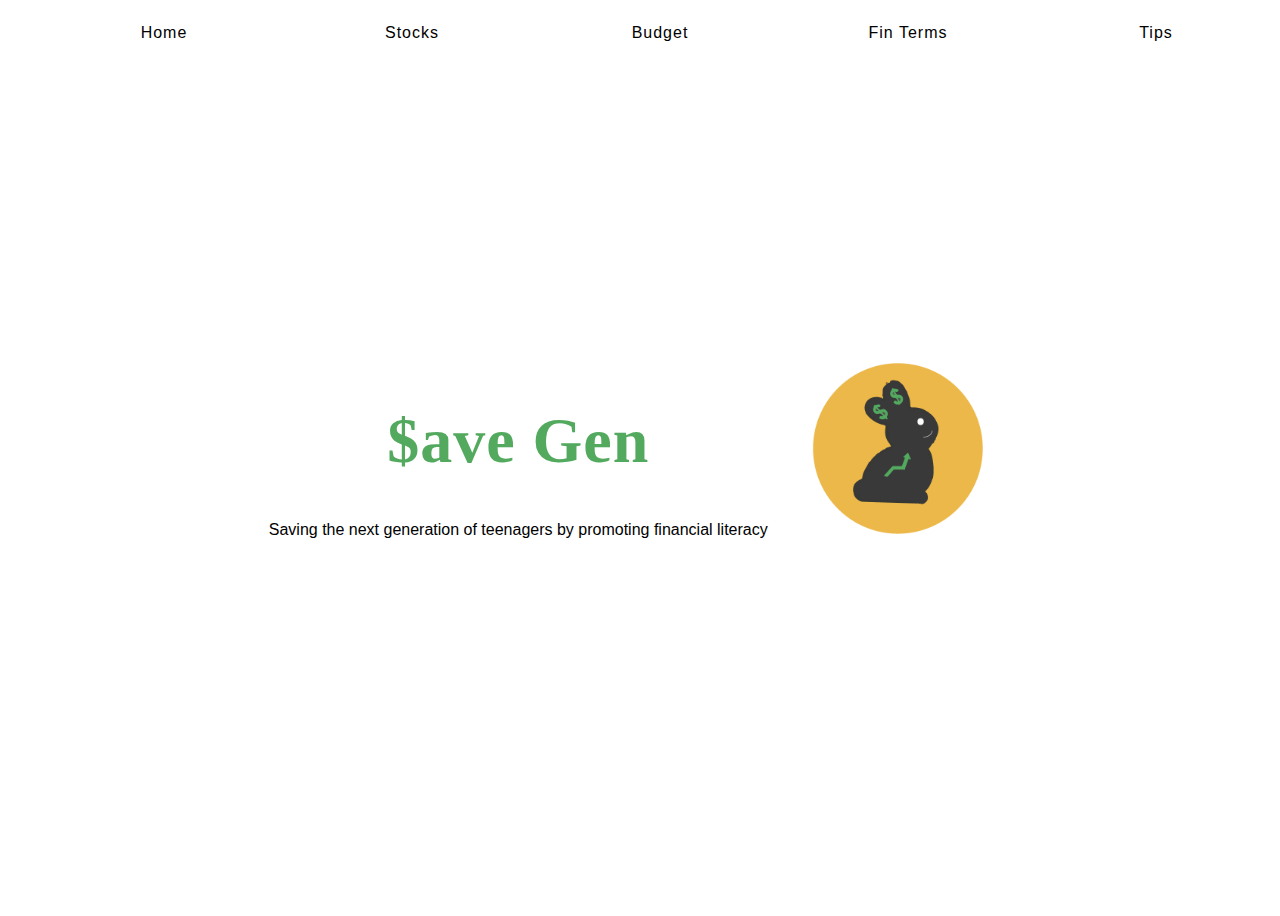
<file: index.html>
<!DOCTYPE html>
<!--[if lt IE 7]>      <html class="no-js lt-ie9 lt-ie8 lt-ie7"> <![endif]-->
<!--[if IE 7]>         <html class="no-js lt-ie9 lt-ie8"> <![endif]-->
<!--[if IE 8]>         <html class="no-js lt-ie9"> <![endif]-->
<!--[if gt IE 8]><!--> <html class="no-js"> <!--<![endif]-->
  <head>
    <meta charset="utf-8">
    <meta http-equiv="X-UA-Compatible" content="IE=edge">
    <title></title>
    <meta name="description" content="">
    <meta name="viewport" content="width=device-width, initial-scale=1">
    <link rel="stylesheet" href="active.css">
  </head>
  <body>
    <!--[if lt IE 7]>
      <p class="browsehappy">You are using an <strong>outdated</strong> browser. Please <a href="#">upgrade your browser</a> to improve your experience.</p>
    <![endif]-->
    <nav id="navbar">
      <ul>
         <a class="nav-link" href="#home"><li>Home</li></a>
          <a class ="nav-link" href="#stocks"><li>Stocks</li></a>
          <a class ="nav-link" href="#stocks"><li>Budget</li></a>
          <a class ="nav-link" href="#fin-terms"><li>Fin Terms</li></a>
          <a class ="nav-link" href="#tips"><li>Tips</li></a>
      </ul>
    </nav>

    <section id="welcome-section">
      <div id="welcome-header">

       <div id="title">
      <h1>$ave Gen</h2>
      <p> Saving the next generation of teenagers by promoting financial literacy</p>
         </div>
         <img src="./images/moneybunny-01.png">
      </div>
    </section>

    <script src="" async defer></script>
  </body>
</html>
</file>
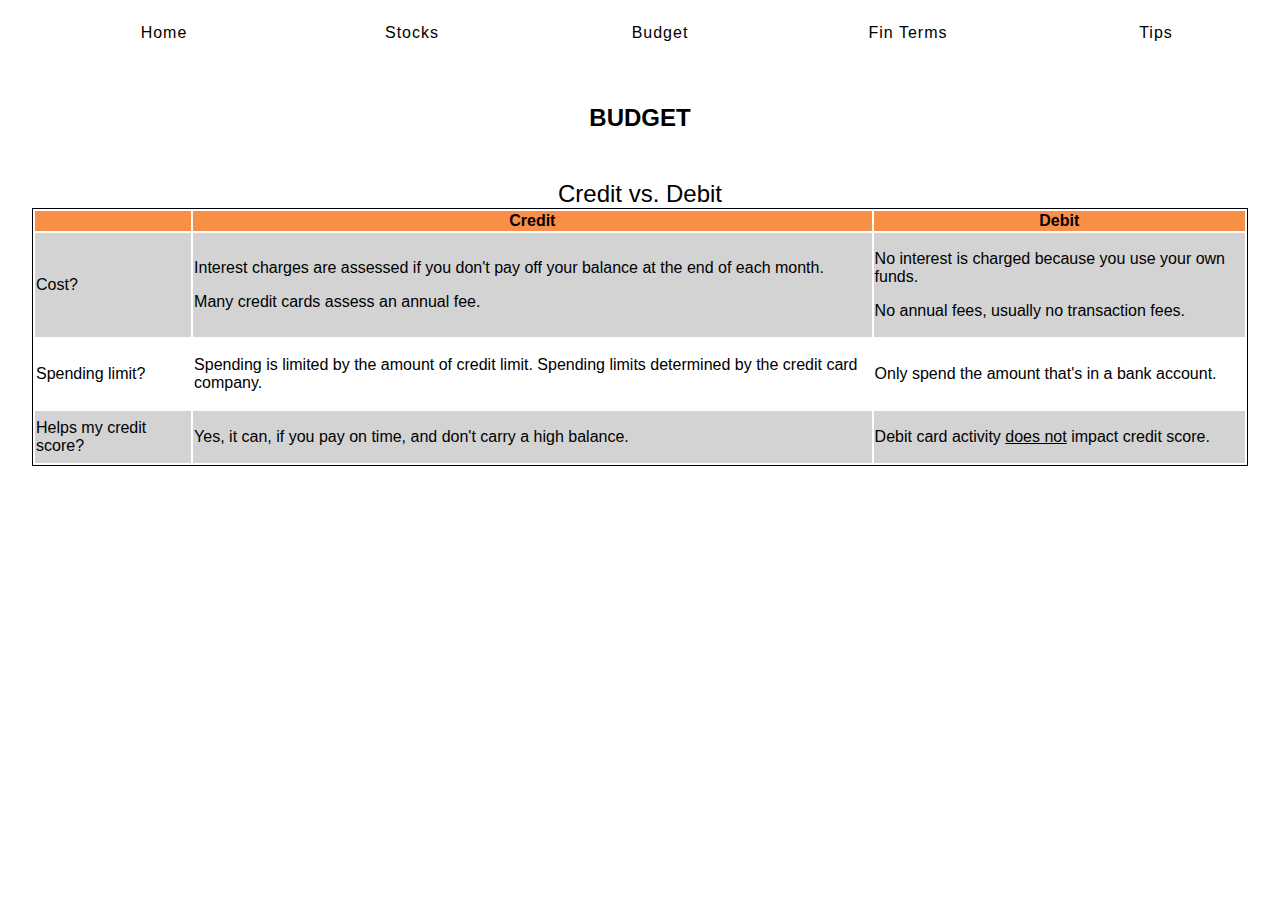
<file: budget.html>
<!DOCTYPE html>

  <head>
    <meta charset="utf-8">
    <meta http-equiv="X-UA-Compatible" content="IE=edge">
    <title></title>
    <meta name="description" content="">
    <meta name="viewport" content="width=device-width, initial-scale=1">
    <link rel="stylesheet" href="active.css">
    <style>
      * {
        box-sizing: border-box;
      }
      /* Create two equal columns that floats next to each other */
      .column {
        float: left;
        width: 50%;
        padding: 10px;
        height: 300px; /* Should be removed. Only for demonstration */
      }
      /* Clear floats after the columns */
      .row:after {
        content: “”;
        display: table;
        clear: both;
      }
      </style>
      </head>

  <body>

    <nav id="navbar">
      <ul>
         <a class="nav-link" href="index.html"><li>Home</li></a>
          <a class ="nav-link" href="stocks.html"><li>Stocks</li></a>
          <a class ="nav-link" href="budget.html"><li>Budget</li></a>
          <a class ="nav-link" href="finterms.html"><li>Fin Terms</li></a>
          <a class ="nav-link" href="tips.html"><li>Tips</li></a>
      </ul>
    </nav>

        <body id ="budget">
        <h2>BUDGET</h2>

        <div id= "table-section">
          <table>
            <caption> Credit vs. Debit</caption>
            <tr>
              <th></th>
              <th>Credit</th>
              <th>Debit</th>
            </tr>
            <tr>
              <td>Cost?</td>
              <td>
                <p>Interest charges are assessed if you don't pay off your balance at the end of each month.
                </p>
                <p>Many credit cards assess an annual fee.</p>
                <td><p>No interest is charged because you use your own funds.</p>
              <p>No annual fees, usually no transaction fees.</p></td>
              </td>
            </tr>
            <tr>
              <td>Spending limit?</td>
              <td><p>Spending is limited by the amount of credit limit. Spending limits determined by the credit card company.</p> </td>
              <td>Only spend the amount that's in a bank account.</td>
            </tr>
            <tr>
              <td> Helps my credit score?</td>
              <td><p>Yes, it can, if you pay on time, and don't carry a high balance.</p>
                </td>
              <td> <p>Debit card activity <u>does not</u> impact credit score. </p></td>
            </tr>
          </table>
        </div>

</body>
</html>
</file>
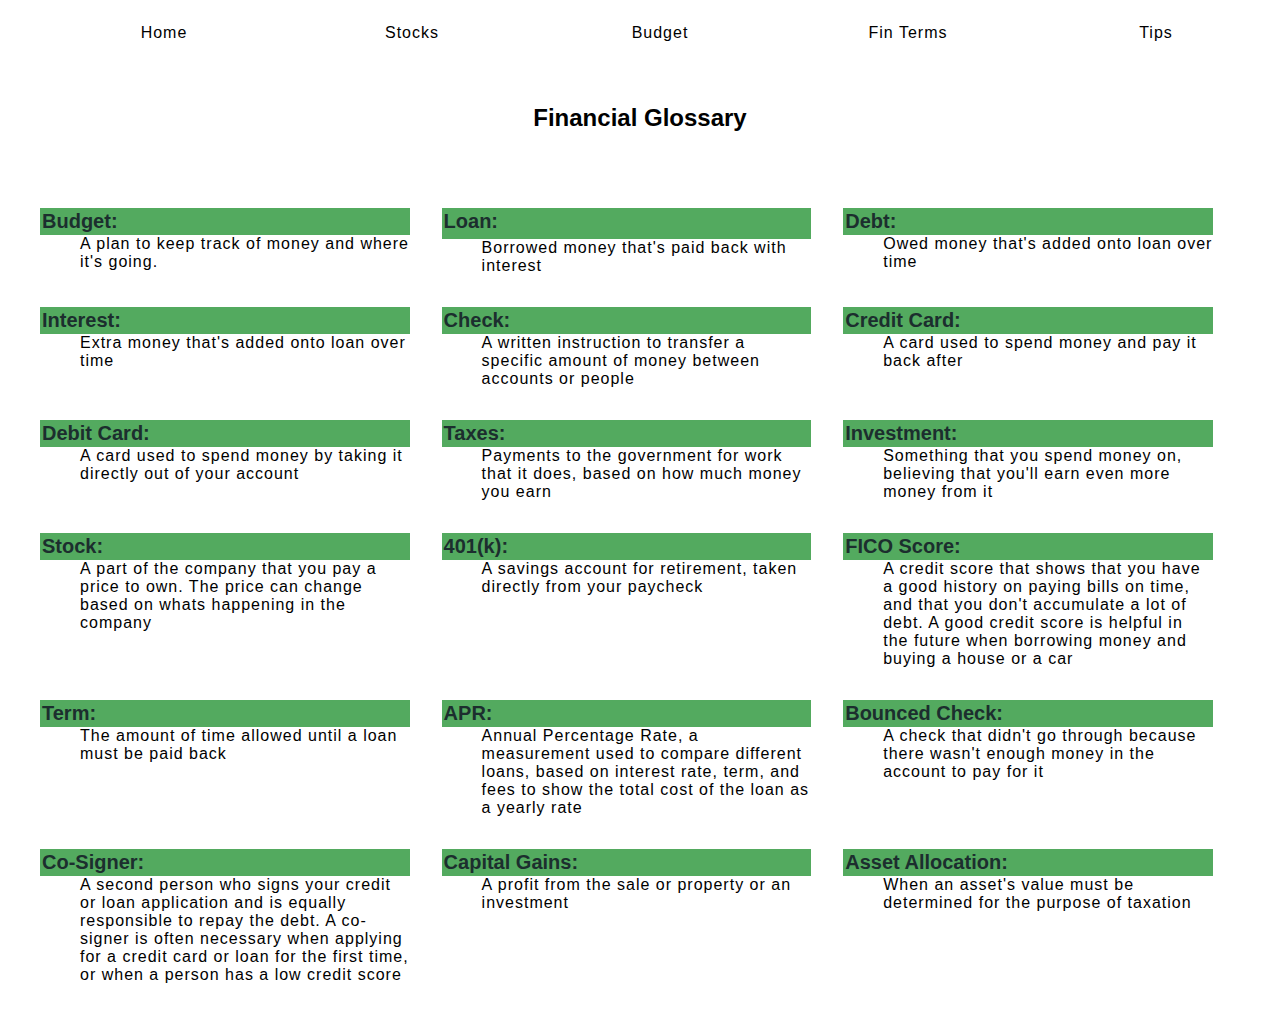
<file: finterms.html>
<!DOCTYPE html>

  <head>
    <meta charset="utf-8">
    <meta http-equiv="X-UA-Compatible" content="IE=edge">
    <title></title>
    <meta name="description" content="">
    <meta name="viewport" content="width=device-width, initial-scale=1">
    <link rel="stylesheet" href="active.css">
  </head>
  <body>

    <nav id="navbar">
      <ul>
         <a class="nav-link" href="index.html"><li>Home</li></a>
          <a class ="nav-link" href="stocks.html"><li>Stocks</li></a>
          <a class ="nav-link" href="budget.html"><li>Budget</li></a>
          <a class ="nav-link" href="finterms.html"><li>Fin Terms</li></a>
          <a class ="nav-link" href="tips.html"><li>Tips</li></a>
      </ul>
    </nav>


    <h1>FinTerms</h1>
    <section id ="glos">
      <h2>Financial Glossary</h2>
      <dl id="glossary">
          <span><dt><b>Budget:</b></dt>
          <dd> A plan to keep track of money and where it's going.</dd></span>
          <span><dt><b>Loan:</b><dt>
          <dd>Borrowed money that's paid back with interest</dd></span>
          <span><dt><b>Debt:</b></dt>
          <dd>Owed money that's added onto loan over time</dd> </span>
          <span><dt><b>Interest:</b></dt>
          <dd>Extra money that's added onto loan over time</dd></span>
          <span><dt><b>Check:</b></dt>
          <dd>A written instruction to transfer a specific amount of money between accounts or people</dd></span>
          <span><dt><b>Credit Card:</b></dt>
          <dd>A card used to spend money and pay it back after</dd></span>
          <span><dt><b>Debit Card:</b></dt>
          <dd>A card used to spend money by taking it directly out of your account</dd></span>
          <span><dt><b>Taxes:</b></dt>
          <dd>Payments to the government for work that it does, based on how much money you earn</dd></span>
          <span><dt><b>Investment:</b></dt>
          <dd>Something that you spend money on, believing that you'll earn even more money from it </dd></span>
          <span><dt>Stock:</dt>
          <dd>A part of the company that you pay a price to own. The price can change based on whats happening in the company</dd></span>
          <span><dt>401(k):</dt>
          <dd>A savings account for retirement, taken directly from your paycheck</dd></span>
          <span><dt>FICO Score:</dt>
          <dd>A credit score that shows that you have a good history on paying bills on time, and that you don't accumulate a lot of debt. A good credit score is helpful in the future when borrowing money and buying a house or a car</dd></span>
          <span><dt>Term:</dt>
          <dd>The amount of time allowed until a loan must be paid back</dd></span>
          <span><dt>APR:</dt>
          <dd>Annual Percentage Rate, a measurement used to compare different loans, based on interest rate, term, and fees to show the total cost of the loan as a yearly rate</dd></span>
          <span><dt>Bounced Check:</dt>
          <dd>A check that didn't go through because there wasn't enough money in the account to pay for it</dd></span>
          <span><dt>Co-Signer:</dt>
          <dd>A second person who signs your credit or loan application and is equally responsible to repay the debt. A co-signer is often necessary when applying for a credit card or loan for the first time, or when a person has a low credit score</dd></span>
         <span> <dt>Capital Gains:</dt>
          <dd>A profit from the sale or property or an investment</dd></span>
          <span><dt>Asset Allocation:</dt>
          <dd>When an asset's value must be determined for the purpose of taxation
          </dd></span>
      </dl>
    </div>

    </section>
  </body>
  </html>
</file>
<file: active.css>
body{
  font-family: arial
}
#navbar{
  margin-left: -.5em;
  background: white;
  display: flex;
  position: fixed;
  top: 0px;
  width: 100%;
}

#navbar>ul {
  display: flex;
  flex-direction: row;
  justify-content: space-around;
  height: 100%;
  width: 100%;
}



.nav-link {
  text-decoration: none;
  color: black;
  list-style-type: none;
  height: 100%;
  width: 100%;
  letter-spacing: 1px;
  font-weight: thin;
  font-size: 1em;
  text-align: center;
}
.nav-link> li {
  padding: .5em;
  height: 100%;
}

.nav-link:hover{
  background: #ecb84a;


}

#welcome-section{
  height: 100vh;

}

#welcome-header {
  margin-left: 20%;
  margin-right: 20%;
  height: 100%;
  display: flex;
  flex-direction: row;
  justify-content : space-around;
  align-items: center;
}

#welcome-header > img {
  width: 30%;
}

#title > h1 {
  font-family: 'arial black';
  font-size: 4em;
  letter-spacing: 1px;
  color: #53aa5f;
  text-align: center;
  font-weight: 900;
}

#title > p {
  text-align: center;
}

#glossary > span > dt {
  padding: .10em;
  color: rgb(28, 46, 46);
  font-size: 1.25em;
  font-weight: bold;
  padding: em;
  background: #53aa5f;
}

#glossary > span > dd {
 letter-spacing: 1px;
}

#glossary {
  display: flex;
  flex-wrap: wrap;
  padding: 1em;
  border-style: dotted;
  border-color: #53aa5f;
  border: 2px;
}
#glossary > span{
  padding: 1em;
  max-width: 30%;
}

#glos{
}

h2 {
  padding: 1em;
  text-align: center;
}

h1{
  text-align: center;
  letter-spacing: 1px;
}

.tradingview-widget-container{
  margin-top: 5em;
}
#budget, #tips{
  margin-top: 5em;
}
/*table css*/

#table-section> table, tr {
  margin: 1.5em;
  border: 1px solid black;
}

caption {
  font-size: 1.5em;
}
th {
  background-color: #f98f46;
}
tr:nth-child(even) {
  background-color: lightgray;
}

tr:hover{
  background-color: #6bc1ed;
}

/*end table css*/
</file>
